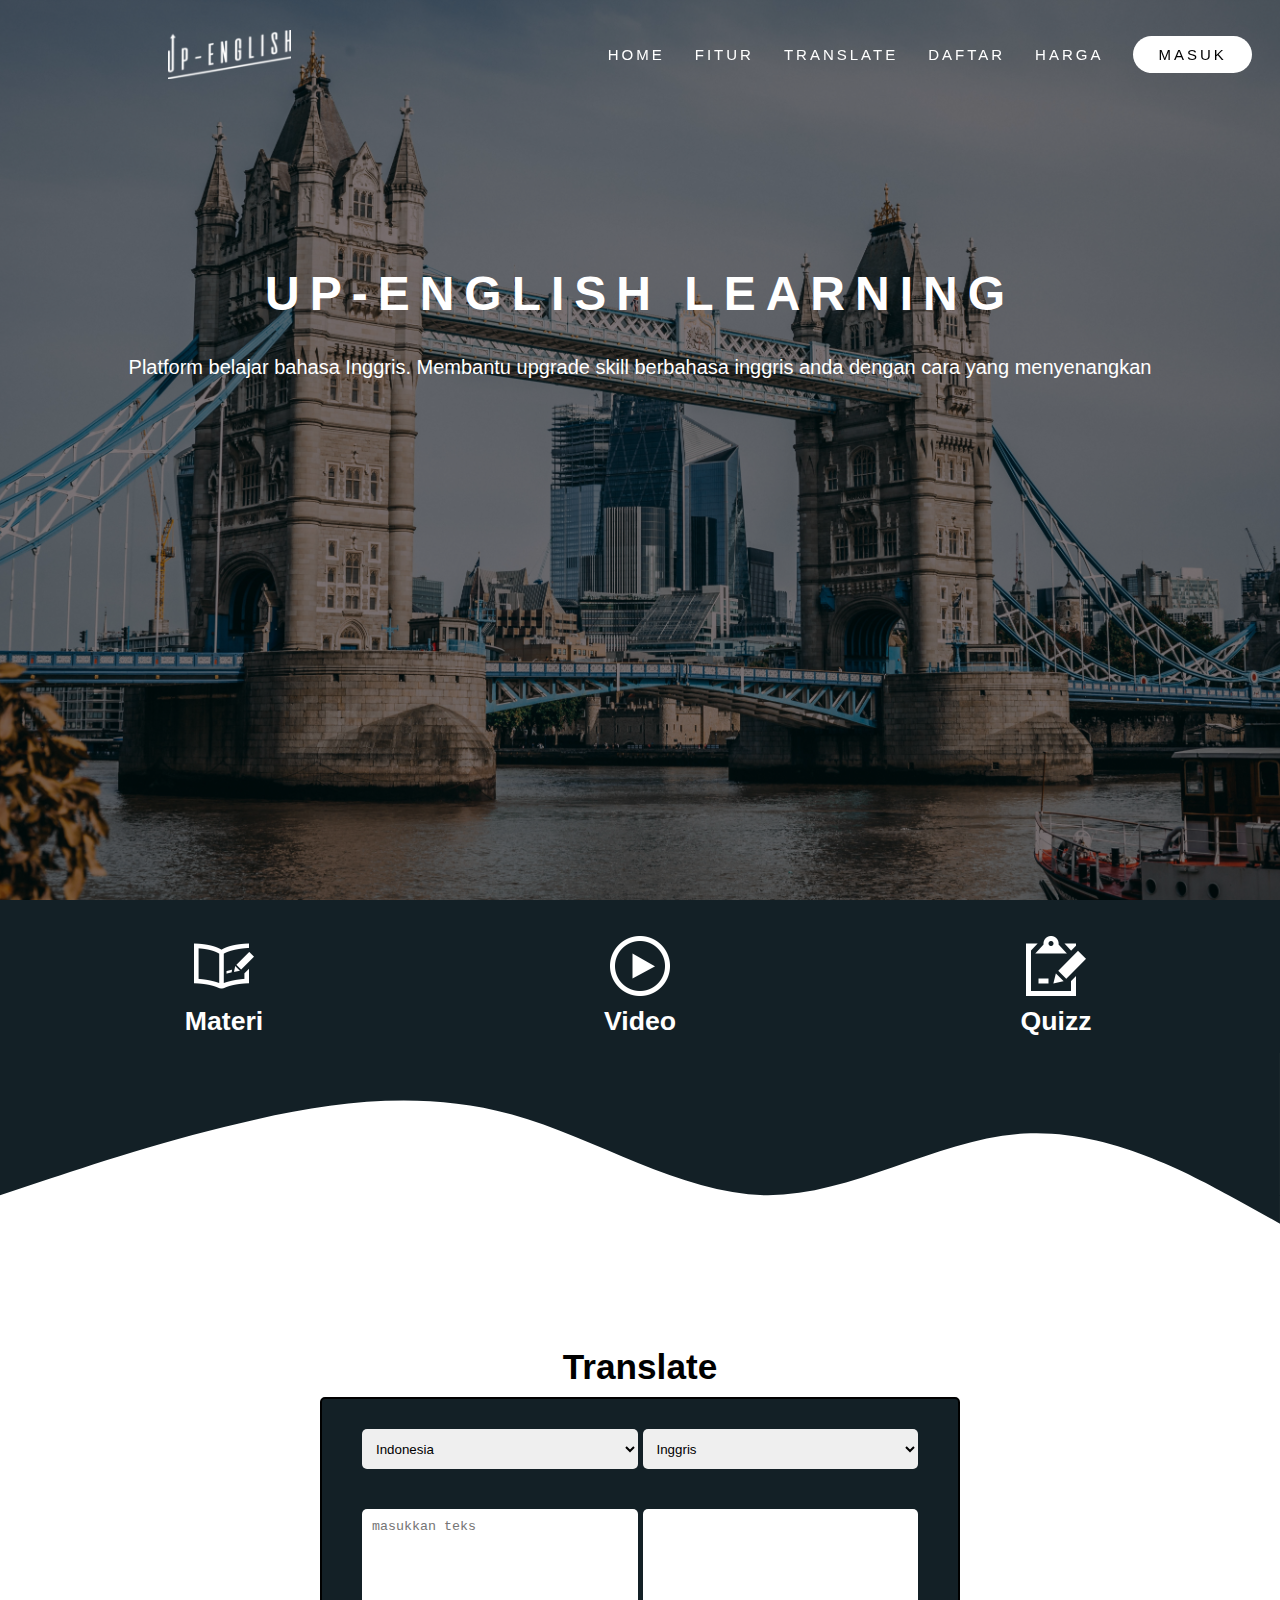
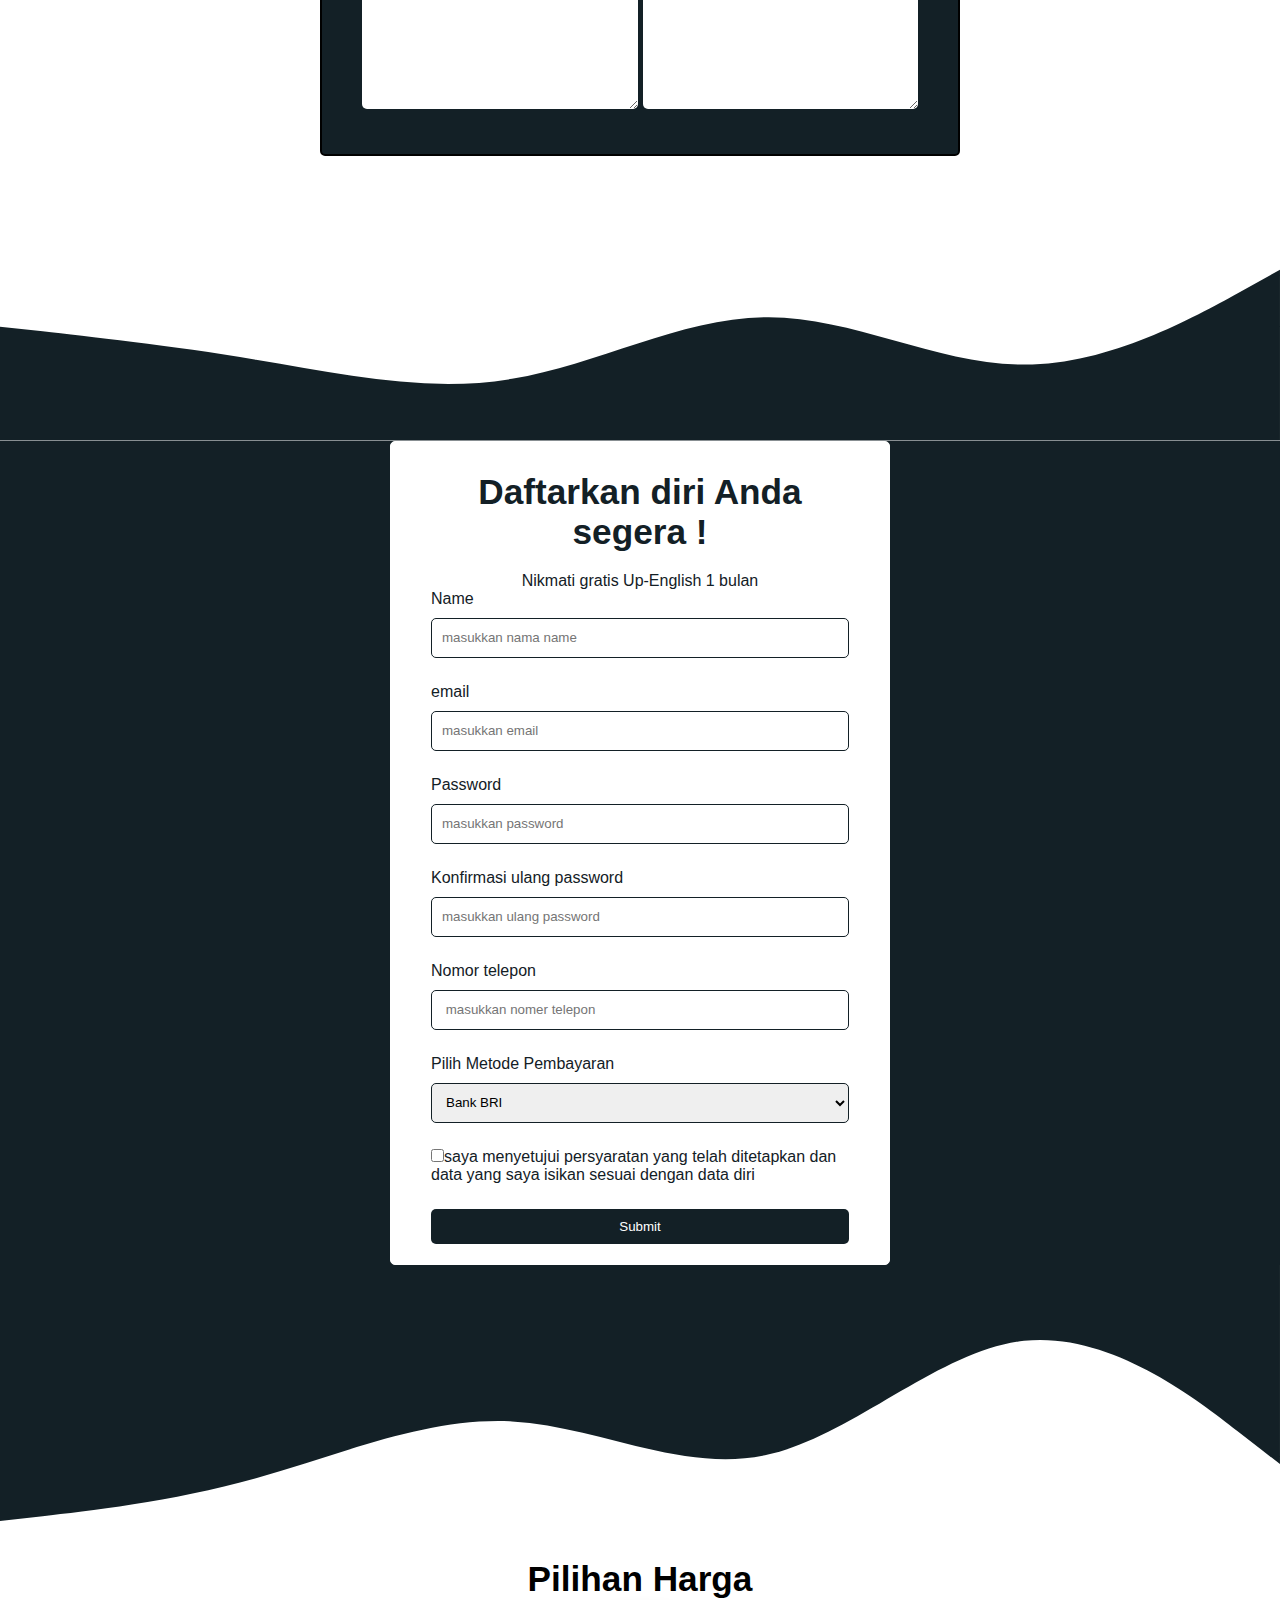
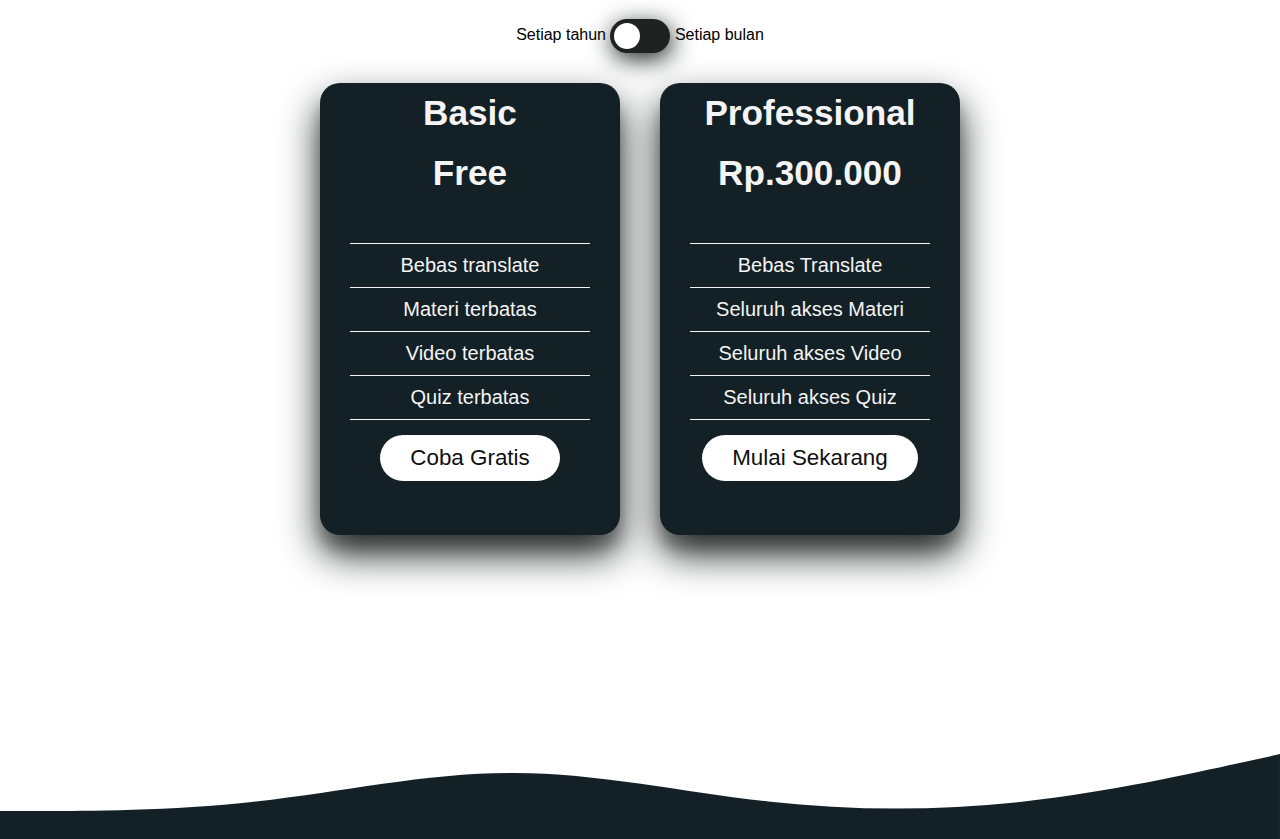
<file: index.html>
<html>

<head>
    <meta charset="UTF-8">
    <title>Up-English</title>
    <link rel="stylesheet" href="css/style.css">
    <link rel="stylesheet" href="css/settingResponsive.css">
    <link rel="shortcut icon" href="img/title-logo.png" />
</head>

<body class="home">
    <section class="wrap main_content" id="awal">
        <header class="navbar-fixed-top">
            <div class="logo">
                <img src="img/logo.png" alt="logo">
            </div>
            <ul class="nav-links">
                <li><a href="#awal" class="page-scroll">HOME</a></li>
                <li><a href="#fitur" class="page-scroll">FITUR</a></li>
                <li><a href="#translate" class="page-scroll">TRANSLATE</a></li>
                <li><a href="#survey-form" class="page-scroll">DAFTAR</a></li>
                <li><a href="#price" class="page-scroll">HARGA</a></li>
                <li><a href="login.html" class="btn-join">MASUK</a></li>
            </ul>
            <div class="burger">
                <div class="line1"></div>
                <div class="line2"></div>
                <div class="line3"></div>
            </div>
        </header>
        <div class="content col-md-12">
            <h1 class="text-center">UP-ENGLISH LEARNING</h1>
            <p class="text-center">Platform belajar bahasa Inggris. Membantu upgrade skill berbahasa inggris anda dengan
                cara yang menyenangkan </p>
        </div>
    </section>
    <section class="fitur main_content" id="fitur">
        <div class="container">
            <div class="row text-center">
                <div class="col-md-4">
                    <img src="img/materi.png">
                    <h2>Materi</h2>
                </div>
                <div class="col-md-4">
                    <img src="img/video.png">
                    <h2>Video</h2>
                </div>
                <div class="col-md-4">
                    <img src="img/quiz.png">
                    <h2>Quizz</h2>
                </div>
            </div>
        </div>
    </section>
    <svg xmlns="http://www.w3.org/2000/svg" viewBox="0 0 1440 320">
        <path fill="#132026" fill-opacity="1"
            d="M0,160L48,144C96,128,192,96,288,74.7C384,53,480,43,576,69.3C672,96,768,160,864,160C960,160,1056,96,1152,90.7C1248,85,1344,139,1392,165.3L1440,192L1440,0L1392,0C1344,0,1248,0,1152,0C1056,0,960,0,864,0C768,0,672,0,576,0C480,0,384,0,288,0C192,0,96,0,48,0L0,0Z">
        </path>
    </svg>

    <section id="translate" class="translate main_content">
        <h1 class="title">Translate</h1>
        <div class="translate-1">
            <label for="bahasa">
                <select name="bahasa" id="bahasa" class="bahasa-1" required>
                    <option value="Indonesia">Indonesia</option>
                    <option value="Inggris">Inggris</option>
                </select>
            </label>
            <label for="bahasa">
                <select name="bahasa" id="bahasa" class="bahasa-2" required>
                    <option value="Inggris">Inggris</option>
                    <option value="Indonesia">Indonesia</option>
                </select>
            </label>
            <label for="comment" id="comment-label">
                <textarea name="comment" id="comment" class="comment-1" placeholder="masukkan teks"></textarea>
            </label>
            <label for="comment" id="comment-label">
                <textarea name="comment" id="comment" class="comment-2" placeholder=""></textarea>
            </label>
        </div>
    </section>
    <svg xmlns="http://www.w3.org/2000/svg" viewBox="0 0 1440 320">
        <path fill="#132026" fill-opacity="1"
            d="M0,192L48,197.3C96,203,192,213,288,229.3C384,245,480,267,576,250.7C672,235,768,181,864,181.3C960,181,1056,235,1152,234.7C1248,235,1344,181,1392,154.7L1440,128L1440,320L1392,320C1344,320,1248,320,1152,320C1056,320,960,320,864,320C768,320,672,320,576,320C480,320,384,320,288,320C192,320,96,320,48,320L0,320Z">
        </path>
    </svg>

    <section class="form main_content" id="pendaftaran">
        <form id="survey-form">
            <div class="header">
                <h1 id="title">Daftarkan diri Anda segera !</h1>
                <p id="description">Nikmati gratis Up-English 1 bulan</p>
            </div>

            <label for="name" id="name-label">Name
                <input type="text" id="name" name="name" placeholder="masukkan nama name" required>
            </label>

            <label for="email" id="email-label">email
                <input type="email" id="email" name="email" placeholder="masukkan email" required>
            </label>

            <label for="password" id="password-label">Password
                <input type="password" id="password" name="email" placeholder="masukkan password" required>
            </label>

            <label for="password" id="password-label"> Konfirmasi ulang password
                <input type="password" id="password" name="email" placeholder="masukkan ulang password" required>
            </label>

            <label for="number" id="number-label">Nomor telepon
                <input type="number" id="number" name="number" placeholder=" masukkan nomer telepon">
            </label>

            <label for="dropdown" id="dropdown-label">
                Pilih Metode Pembayaran
                <select name="role" id="dropdown" required>
                    <option value="bank BRI">Bank BRI</option>
                    <option value="bank BCA">Bank BCA</option>
                    <option value="bank Mandiri">Bank Mandiri</option>
                    <option value="bank BNI">Bank BNI</option>
                </select>
            </label>

            <label for="checkbox" id="checkbox-label">
                <input type="checkbox" id="checkbox" name="radio">saya menyetujui persyaratan yang telah ditetapkan dan
                data yang saya isikan sesuai dengan data diri
            </label>

            <button type="submit" id="submit">Submit</button>
        </form>
    </section>

    <svg xmlns="http://www.w3.org/2000/svg" viewBox="0 0 1440 320">
        <path fill="#132026" fill-opacity="1"
            d="M0,288L48,282.7C96,277,192,267,288,240C384,213,480,171,576,176C672,181,768,235,864,213.3C960,192,1056,96,1152,85.3C1248,75,1344,149,1392,186.7L1440,224L1440,0L1392,0C1344,0,1248,0,1152,0C1056,0,960,0,864,0C768,0,672,0,576,0C480,0,384,0,288,0C192,0,96,0,48,0L0,0Z">
        </path>
    </svg>

    <section class="price main_content" id="price">
        <div class="top">
            <h1>Pilihan Harga</h1>
            <div class="toggle-btn">
                <span>Setiap tahun</span>
                <label class="switch">
                    <input type="checkbox" id="checbox" onclick="check()" ; />
                    <span class="slider round"></span>
                </label>
                <span>Setiap bulan</span>
            </div>
        </div>

        <div class="package-container">

            <div class="packages">
                <h1>Basic</h1>
                <h2 class="text1">Free</h2>
                <h2 class="text2">Free</h2>
                <ul class="list">
                    <li class="first"> Bebas translate</li>
                    <li>Materi terbatas</li>
                    <li>Video terbatas</li>
                    <li>Quiz terbatas</li>
                </ul>
                <a href="#" class="button button1">Coba Gratis</a>
            </div>

            <div class="packages">
                <h1>Professional</h1>
                <h2 class="text1">Rp.30.000</h2>
                <h2 class="text2">Rp.300.000</h2>
                <ul class="list">
                    <li class="first">Bebas Translate</li>
                    <li>Seluruh akses Materi</li>
                    <li>Seluruh akses Video</li>
                    <li>Seluruh akses Quiz</li>
                </ul>
                <a href="#survey-form" class="button button2 page-scroll">Mulai Sekarang</a>
            </div>
        </div>
    </section>


    <svg xmlns="http://www.w3.org/2000/svg" viewBox="0 0 1440 320">
        <path fill="#132026" fill-opacity="1"
            d="M0,288L48,288C96,288,192,288,288,277.3C384,267,480,245,576,245.3C672,245,768,267,864,277.3C960,288,1056,288,1152,277.3C1248,267,1344,245,1392,234.7L1440,224L1440,320L1392,320C1344,320,1248,320,1152,320C1056,320,960,320,864,320C768,320,672,320,576,320C480,320,384,320,288,320C192,320,96,320,48,320L0,320Z">
        </path>
    </svg>
    <script src="js/main.js"></script>
    <script>
        window.addEventListener('scroll', function () {
            let header = document.querySelector('header');
            let windowPosition = window.scrollY > 0;

            header.classList.toggle("scrolling-active", windowPosition);
        })
    </script>
</body>

</html>
</file>
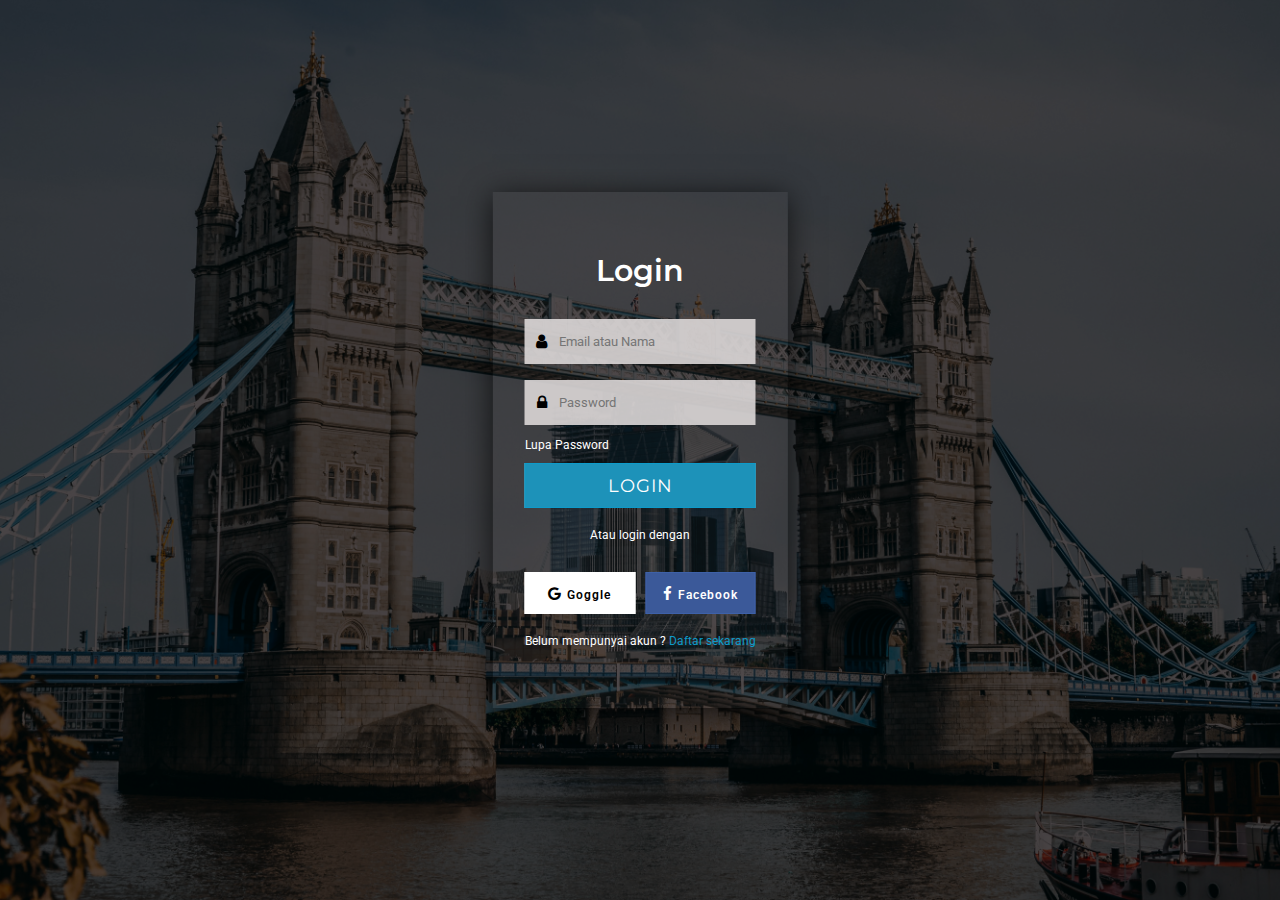
<file: login.html>
<!DOCTYPE html>
<html lang="en">

<head>
    <meta charset="UTF-8">
    <meta http-equiv="X-UA-Compatible" content="IE=edge">
    <meta name="viewport" content="width=device-width, initial-scale=1.0">
    <title>Login</title>
    <link rel="stylesheet" href="css/login style.css">
    <link rel="preconnect" href="https://fonts.gstatic.com">
    <link href="https://fonts.googleapis.com/css2?family=Montserrat&family=Roboto&display=swap" rel="stylesheet">
    <link rel="stylesheet" href="https://cdnjs.cloudflare.com/ajax/libs/font-awesome/4.7.0/css/font-awesome.min.css">
    <link rel="shortcut icon" href="img/title-logo.png" />
</head>

<body>
    <div class="bg-img">
        <div class="content">
            <header>Login</header>
            <form action="#">
                <div class="kolom">
                    <span class="fa fa-user"></span>
                    <input type="text" required placeholder="Email atau Nama">
                </div>
                <div class="kolom space">
                    <span class="fa fa-lock"></span>
                    <input type="password" class="password" required placeholder="Password">
                    <span class="perlihatkan">LIHAT</span>
                </div>
                <div class="pass">
                    <a href="#">Lupa Password </a>
                </div>
                <div class="kolom">
                    <input type="submit" value="LOGIN">
                </div>
                <div class="login">
                    Atau login dengan
                </div>
                <div class="link">
                    <div class="google">
                        <p class=" fa fa-google"><span>Goggle</span></p>
                    </div>
                    <div class="facebook">
                        <p class="fa fa-facebook-f"><span>Facebook</span></p>
                    </div>
                </div>
                <div class="daftar">Belum mempunyai akun ?
                    <a href="#">Daftar sekarang</a>
                </div>
            </form>
        </div>
    </div>
    <script src="js/main.js"></script>
</body>

</html>
</file>
<file: css/style.css>
/* home */

body {
    overflow-x: hidden;
    margin: 0px;
    font-family: -apple-system, BlinkMacSystemFont, 'Segoe UI', Roboto, Oxygen, Ubuntu, Cantarell, 'Open Sans', 'Helvetica Neue', sans-serif;
    
}

.home{
    overflow-y: scroll;
    scroll-behavior: smooth;
    scroll-snap-type: y mandatory;
}

.text-center {
    text-align: center !important;
}

.text-end {
    text-align: right !important;
}

.wrap {
    background: rgba(0, 0, 0, 0.5) url(../img/img-001.jpg) no-repeat;
    background-position: center;
    background-size: cover;
    min-height: 100vh;
    margin: 0px;
    overflow: hidden;
    background-blend-mode: overlay;
    background-attachment: fixed;
}

* {
    margin: 0;
    padding: 0;
    box-sizing: border-box;
}

header {
    display: flex;
    justify-content: space-around;
    align-items: center;
    min-height: 8vh;
    padding: 30px 10px;
}

.nav-links {
    display: flex;
    justify-content: space-around;
    width: 40%;
}

.nav-links li {
    list-style: none;
}

.nav-links a {
    color: white;
    text-decoration: none;
    letter-spacing: 3px;
    font-weight: 400;
    font-size: 15px;
    margin-right: 30px;
}

.nav-links a:hover {
    letter-spacing: 5px;
    font-weight: bold;
    transition: 0.3s
}

.navbar-fixed-top {
  position: fixed;
  right: 0;
  left: 0;
  z-index: 1030;
  transition: 0.5s;
}

.burger {
    display: none;
    cursor: pointer;
}

.burger div {
    width: 25px;
    height: 3px;
    background-color: white;
    margin: 5px;
    transition: all 0.3s ease;
}

header a.btn-join {
    background-color: white;
    color: black;
    padding: 10px 25px;
    border-radius: 20px;
}


.content {
    max-width: 100%;
    padding: 20% 0 0 0;
    color: #fff;
}

.content h1 {
    font-size: 48px;
    letter-spacing: 10px;
}

.content p {
    font-size: 20px;
    padding: 25px 0;
    font-weight: 300;
    color: white;
}

.container {
    width: 100%;
    margin-right: auto;
    margin-left: auto;
    padding-left: var(--bs-gutter-x, 0.75rem);
}

.row {
    --bs-gutter-x: 1.5rem;
    --bs-gutter-y: 0;
    display: flex;
    justify-content: space-around;
    flex-wrap: wrap;
    margin-top: calc(var(--bs-gutter-y) * -1);
    margin-left: calc(var(--bs-gutter-x) / -2);
}

.fitur {
    padding: 16px;
    background-color: #132026;
}

.fitur img:hover{
    height: 85px;
    cursor: pointer;
    transition: .3s;
}

.fitur img {
    height: 60px;
    margin-top: 20px;
}

.fitur h2 {
    color: #fff;
    margin-top: 10px;
    margin-bottom: 0px;
    font-size: 20pt;
}

.fitur p {
    color: #8d8d8d;
    margin: 10px 0;
    font-size: 10pt;
}

/* translate */
.translate h1{
    text-align: center;
}
#translate {
    max-width: 100%;
    background:#ffffff;
    
}
.translate-1{
    max-width: 50%;
    background:#132026;
    margin: auto;
    padding: 20px 40px;
    border: 2px solid black;
    color: white;
    border-radius: 5px;
    display: grid;
    grid-template-areas:
    'bahasa-1 bahasa-2'
    'comment-1 comment-2';
    gap: 5px;
}

.translate-1 label {
    display: block;
    margin-bottom: 25px;
}
.translate-1 select,textarea {
    margin-top: 10px;
    height: 40px;
    width: 100%;
    border-radius: 5px;
    border: 0;
    padding: 10px;
}

.translate-1 textarea {
    height: 200px;
}

/* form */

.form{
    max-width: 100%;
    background:#132026;
}
#survey-form .header h1,
p {
    text-align: center;
    color: #132026;
}
#survey-form .header p{
    margin-top: 20px;
}

#survey-form {
    max-width: 600px;
    background :white;
    margin: auto;
    padding: 20px 40px;
    color: #132026;
    border: 1px solid white;
    border-radius: 5px;
}

@media screen and (max-width:1366px){
    #survey-form {
        max-width: 500px;
    }
}

label {
    display: block;
    margin-bottom: 25px;
}

input[type='text'],
input[type='email'],
input[type='number'],
input[type='password'],select{
    display: block;
    margin-top: 10px;
    height: 40px;
    width: 100%;
    border-radius: 5px;
    border: 1px solid #132026;
    padding: 10px;
    font-family: inherit;
}

button {
    width: 100%;
    height: 35px;
    color: white;
    background-color: #132026;
    border: 0;
    border-radius: 5px;
    cursor: pointer;
}


/* price */
.price {
    width: 100%;
}
.top {
    display: flex;
    flex-direction: column;
    align-items: center;
}
.price input,
.price label {
    display: inline-block;
    vertical-align: middle;
    margin: 10px 0;
}
.switch {
    position: relative;
    display: inline-block;
    width: 60px;
    height: 34px;
}
.switch input {
    opacity: 0;
    width: 0;
    height: 0;
}
.slider {
    position: absolute;
    cursor: pointer;
    top: 0;
    left: 0;
    right: 0;
    bottom: 0;
    background-color: #1e2321;
    -webkit-transition: 0.4s;
    box-shadow: 2px 6px 25px #1e2321;
    transform: translate(0px, 0px);
    transition: 0.6s ease transform, 0.6s box-shadow;
}
.slider:before {
    position: absolute;
    content: "";
    height: 26px;
    width: 26px;
    left: 4px;
    bottom: 4px;
    background-color: white;
    -webkit-transition: 0.4s;
    transition: 0.4s;
}
input:checked + .slider {
    background-color: #50bfe6;
}  
input:focus + .slider {
    box-shadow: 0 0 1px #50bfe6;
}
input:checked + .slider:before {
    -webkit-transform: translateX(26px);
    -ms-transform: translateX(26px);
    transform: translateX(26px);
}
.slider.round {
    border-radius: 34px;
}
.slider.round:before {
    border-radius: 50%;
}
.package-container {
    display: flex;
    align-items: center;
    justify-content: center;
    flex-wrap: wrap;
}
.packages {
    margin:20px;
    width: 300px;
    padding-bottom: 2.4em;
    height: 100%;
    background-color: #132026;
    display: flex;
    flex-direction: column;
    align-items: center;
    text-align: center;
    border-radius: 20px;
    box-shadow: 0 19px 38px rgba(30, 35, 33, 1), 0 15px 12px rgba(30, 35, 33, 0.2);
    flex-wrap: wrap;
    color: #f4f4f4;
}
.list li {
    font-size: 20px;
    list-style: none;
    border-bottom: 1px solid #f4f4f4;
    padding-inline-start: 0;
    border-width: 1px;
    padding: 10px;
}
.first {
    margin-top: 40px;
    border-top: 1px solid #f4f4f4;
}
.list {
    width: 80%;
}
ol,
ul {
    padding: 0;
}
h1,
h2 {
    margin: 10px;
    font-size: 2.2em;
}
.button {
    padding: 10px 30px;
    text-decoration: none;
    font-size: 1.4em;
    margin: 15px 15px;
    border-radius: 50px;
    color: #0f0f0f;
    transition: all 0.3s ease 0s;
}

.button:hover {
    transform: scale(1.2);
}
.button {
    background-color: #fff;
}

@media screen and (max-width:1200px) {
    header {
        overflow: hidden;
    }
    .logo{
        margin: 0 auto;
    }
    .nav-links {
        position: absolute;
        right: 0px;
        top: 8vh;
        height: 92vh;
        background-color: #132026;
        display: flex;
        flex-direction: column;
        align-items: center;
        width: 100%;
        transform: translateX(100%);
        transition: transform 0.5s ease-in;
    }

    .nav-links li {
        opacity: 0;
    }

    .nav-links a {
        color: white;
    }

    .burger {
        display: block;
    }
    .row{
        display: flex;
        flex-direction: column;
        align-items: center;
    }
    .navbar-fixed-top {
        position: unset;
    }
    .translate-1{
        max-width: 90%;
        margin: auto;
        display: flex;
        flex-direction: column;
    }
}

.nav-active {
    transform: translateX(0%);
}

.scrolling-active {
    background-color: #132026;
    padding: 10px 10px;
    box-shadow: 0 5px 20px rgba(0,0,0,0.05);
}

@keyframes navLinkFade {
    from {
        opacity: 0;
        transform: translateX(50px);
    }

    to {
        opacity: 1;
        transform: translateX(0px);
    }
}

.toggle .line1 {
    transform: rotate(-45deg) translate(-5px, 6px);
}

.toggle .line2 {
    opacity: 0;
}

.toggle .line3 {
    transform: rotate(45deg) translate(-5px, -6px);
}
</file>
<file: css/settingResponsive.css>
@media (min-width: 576px) {
        .col-sm {
            flex: 1 0 0%;
        }

        .row-cols-sm-auto>* {
            flex: 0 0 auto;
            width: auto;
        }

        .row-cols-sm-1>* {
            flex: 0 0 auto;
            width: 100%;
        }

        .row-cols-sm-2>* {
            flex: 0 0 auto;
            width: 50%;
        }

        .row-cols-sm-3>* {
            flex: 0 0 auto;
            width: 33.3333333333%;
        }

        .row-cols-sm-4>* {
            flex: 0 0 auto;
            width: 25%;
        }

        .row-cols-sm-5>* {
            flex: 0 0 auto;
            width: 20%;
        }

        .row-cols-sm-6>* {
            flex: 0 0 auto;
            width: 16.6666666667%;
        }

        .col-sm-auto {
            flex: 0 0 auto;
            width: auto;
        }

        .col-sm-1 {
            flex: 0 0 auto;
            width: 8.3333333333%;
        }

        .col-sm-2 {
            flex: 0 0 auto;
            width: 16.6666666667%;
        }

        .col-sm-3 {
            flex: 0 0 auto;
            width: 25%;
        }

        .col-sm-4 {
            flex: 0 0 auto;
            width: 33.3333333333%;
        }

        .col-sm-5 {
            flex: 0 0 auto;
            width: 41.6666666667%;
        }

        .col-sm-6 {
            flex: 0 0 auto;
            width: 50%;
        }

        .col-sm-7 {
            flex: 0 0 auto;
            width: 58.3333333333%;
        }

        .col-sm-8 {
            flex: 0 0 auto;
            width: 66.6666666667%;
        }

        .col-sm-9 {
            flex: 0 0 auto;
            width: 75%;
        }

        .col-sm-10 {
            flex: 0 0 auto;
            width: 83.3333333333%;
        }

        .col-sm-11 {
            flex: 0 0 auto;
            width: 91.6666666667%;
        }

        .col-sm-12 {
            flex: 0 0 auto;
            width: 100%;
        }

        .offset-sm-0 {
            margin-left: 0;
        }

        .offset-sm-1 {
            margin-left: 8.3333333333%;
        }

        .offset-sm-2 {
            margin-left: 16.6666666667%;
        }

        .offset-sm-3 {
            margin-left: 25%;
        }

        .offset-sm-4 {
            margin-left: 33.3333333333%;
        }

        .offset-sm-5 {
            margin-left: 41.6666666667%;
        }

        .offset-sm-6 {
            margin-left: 50%;
        }

        .offset-sm-7 {
            margin-left: 58.3333333333%;
        }

        .offset-sm-8 {
            margin-left: 66.6666666667%;
        }

        .offset-sm-9 {
            margin-left: 75%;
        }

        .offset-sm-10 {
            margin-left: 83.3333333333%;
        }

        .offset-sm-11 {
            margin-left: 91.6666666667%;
        }

    }

    @media (min-width: 768px) {
        .col-md {
            flex: 1 0 0%;
        }

        .row-cols-md-auto>* {
            flex: 0 0 auto;
            width: auto;
        }

        .row-cols-md-1>* {
            flex: 0 0 auto;
            width: 100%;
        }

        .row-cols-md-2>* {
            flex: 0 0 auto;
            width: 50%;
        }

        .row-cols-md-3>* {
            flex: 0 0 auto;
            width: 33.3333333333%;
        }

        .row-cols-md-4>* {
            flex: 0 0 auto;
            width: 25%;
        }

        .row-cols-md-5>* {
            flex: 0 0 auto;
            width: 20%;
        }

        .row-cols-md-6>* {
            flex: 0 0 auto;
            width: 16.6666666667%;
        }

        .col-md-auto {
            flex: 0 0 auto;
            width: auto;
        }

        .col-md-1 {
            flex: 0 0 auto;
            width: 8.3333333333%;
        }

        .col-md-2 {
            flex: 0 0 auto;
            width: 16.6666666667%;
        }

        .col-md-3 {
            flex: 0 0 auto;
            width: 25%;
        }

        .col-md-4 {
            flex: 0 0 auto;
            width: 33.3333333333%;
        }

        .col-md-5 {
            flex: 0 0 auto;
            width: 41.6666666667%;
        }

        .col-md-6 {
            flex: 0 0 auto;
            width: 50%;
        }

        .col-md-7 {
            flex: 0 0 auto;
            width: 58.3333333333%;
        }

        .col-md-8 {
            flex: 0 0 auto;
            width: 66.6666666667%;
        }

        .col-md-9 {
            flex: 0 0 auto;
            width: 75%;
        }

        .col-md-10 {
            flex: 0 0 auto;
            width: 83.3333333333%;
        }

        .col-md-11 {
            flex: 0 0 auto;
            width: 91.6666666667%;
        }

        .col-md-12 {
            flex: 0 0 auto;
            width: 100%;
        }

        .offset-md-0 {
            margin-left: 0;
        }

        .offset-md-1 {
            margin-left: 8.3333333333%;
        }

        .offset-md-2 {
            margin-left: 16.6666666667%;
        }

        .offset-md-3 {
            margin-left: 25%;
        }

        .offset-md-4 {
            margin-left: 33.3333333333%;
        }

        .offset-md-5 {
            margin-left: 41.6666666667%;
        }

        .offset-md-6 {
            margin-left: 50%;
        }

        .offset-md-7 {
            margin-left: 58.3333333333%;
        }

        .offset-md-8 {
            margin-left: 66.6666666667%;
        }

        .offset-md-9 {
            margin-left: 75%;
        }

        .offset-md-10 {
            margin-left: 83.3333333333%;
        }

        .offset-md-11 {
            margin-left: 91.6666666667%;
        }
    }

    @media (min-width: 992px) {
        .col-lg {
            flex: 1 0 0%;
        }

        .row-cols-lg-auto>* {
            flex: 0 0 auto;
            width: auto;
        }

        .row-cols-lg-1>* {
            flex: 0 0 auto;
            width: 100%;
        }

        .row-cols-lg-2>* {
            flex: 0 0 auto;
            width: 50%;
        }

        .row-cols-lg-3>* {
            flex: 0 0 auto;
            width: 33.3333333333%;
        }

        .row-cols-lg-4>* {
            flex: 0 0 auto;
            width: 25%;
        }

        .row-cols-lg-5>* {
            flex: 0 0 auto;
            width: 20%;
        }

        .row-cols-lg-6>* {
            flex: 0 0 auto;
            width: 16.6666666667%;
        }

        .col-lg-auto {
            flex: 0 0 auto;
            width: auto;
        }

        .col-lg-1 {
            flex: 0 0 auto;
            width: 8.3333333333%;
        }

        .col-lg-2 {
            flex: 0 0 auto;
            width: 16.6666666667%;
        }

        .col-lg-3 {
            flex: 0 0 auto;
            width: 25%;
        }

        .col-lg-4 {
            flex: 0 0 auto;
            width: 33.3333333333%;
        }

        .col-lg-5 {
            flex: 0 0 auto;
            width: 41.6666666667%;
        }

        .col-lg-6 {
            flex: 0 0 auto;
            width: 50%;
        }

        .col-lg-7 {
            flex: 0 0 auto;
            width: 58.3333333333%;
        }

        .col-lg-8 {
            flex: 0 0 auto;
            width: 66.6666666667%;
        }

        .col-lg-9 {
            flex: 0 0 auto;
            width: 75%;
        }

        .col-lg-10 {
            flex: 0 0 auto;
            width: 83.3333333333%;
        }

        .col-lg-11 {
            flex: 0 0 auto;
            width: 91.6666666667%;
        }

        .col-lg-12 {
            flex: 0 0 auto;
            width: 100%;
        }

        .offset-lg-0 {
            margin-left: 0;
        }

        .offset-lg-1 {
            margin-left: 8.3333333333%;
        }

        .offset-lg-2 {
            margin-left: 16.6666666667%;
        }

        .offset-lg-3 {
            margin-left: 25%;
        }

        .offset-lg-4 {
            margin-left: 33.3333333333%;
        }

        .offset-lg-5 {
            margin-left: 41.6666666667%;
        }

        .offset-lg-6 {
            margin-left: 50%;
        }

        .offset-lg-7 {
            margin-left: 58.3333333333%;
        }

        .offset-lg-8 {
            margin-left: 66.6666666667%;
        }

        .offset-lg-9 {
            margin-left: 75%;
        }

        .offset-lg-10 {
            margin-left: 83.3333333333%;
        }

        .offset-lg-11 {
            margin-left: 91.6666666667%;
        }
    }

    @media (min-width: 1200px) {
        .col-xl {
            flex: 1 0 0%;
        }

        .row-cols-xl-auto>* {
            flex: 0 0 auto;
            width: auto;
        }

        .row-cols-xl-1>* {
            flex: 0 0 auto;
            width: 100%;
        }

        .row-cols-xl-2>* {
            flex: 0 0 auto;
            width: 50%;
        }

        .row-cols-xl-3>* {
            flex: 0 0 auto;
            width: 33.3333333333%;
        }

        .row-cols-xl-4>* {
            flex: 0 0 auto;
            width: 25%;
        }

        .row-cols-xl-5>* {
            flex: 0 0 auto;
            width: 20%;
        }

        .row-cols-xl-6>* {
            flex: 0 0 auto;
            width: 16.6666666667%;
        }

        .col-xl-auto {
            flex: 0 0 auto;
            width: auto;
        }

        .col-xl-1 {
            flex: 0 0 auto;
            width: 8.3333333333%;
        }

        .col-xl-2 {
            flex: 0 0 auto;
            width: 16.6666666667%;
        }

        .col-xl-3 {
            flex: 0 0 auto;
            width: 25%;
        }

        .col-xl-4 {
            flex: 0 0 auto;
            width: 33.3333333333%;
        }

        .col-xl-5 {
            flex: 0 0 auto;
            width: 41.6666666667%;
        }

        .col-xl-6 {
            flex: 0 0 auto;
            width: 50%;
        }

        .col-xl-7 {
            flex: 0 0 auto;
            width: 58.3333333333%;
        }

        .col-xl-8 {
            flex: 0 0 auto;
            width: 66.6666666667%;
        }

        .col-xl-9 {
            flex: 0 0 auto;
            width: 75%;
        }

        .col-xl-10 {
            flex: 0 0 auto;
            width: 83.3333333333%;
        }

        .col-xl-11 {
            flex: 0 0 auto;
            width: 91.6666666667%;
        }

        .col-xl-12 {
            flex: 0 0 auto;
            width: 100%;
        }

        .offset-xl-0 {
            margin-left: 0;
        }

        .offset-xl-1 {
            margin-left: 8.3333333333%;
        }

        .offset-xl-2 {
            margin-left: 16.6666666667%;
        }

        .offset-xl-3 {
            margin-left: 25%;
        }

        .offset-xl-4 {
            margin-left: 33.3333333333%;
        }

        .offset-xl-5 {
            margin-left: 41.6666666667%;
        }

        .offset-xl-6 {
            margin-left: 50%;
        }

        .offset-xl-7 {
            margin-left: 58.3333333333%;
        }

        .offset-xl-8 {
            margin-left: 66.6666666667%;
        }

        .offset-xl-9 {
            margin-left: 75%;
        }

        .offset-xl-10 {
            margin-left: 83.3333333333%;
        }

        .offset-xl-11 {
            margin-left: 91.6666666667%;
        }
    }

    @media (min-width: 1400px) {
        .col-xxl {
            flex: 1 0 0%;
        }

        .row-cols-xxl-auto>* {
            flex: 0 0 auto;
            width: auto;
        }

        .row-cols-xxl-1>* {
            flex: 0 0 auto;
            width: 100%;
        }

        .row-cols-xxl-2>* {
            flex: 0 0 auto;
            width: 50%;
        }

        .row-cols-xxl-3>* {
            flex: 0 0 auto;
            width: 33.3333333333%;
        }

        .row-cols-xxl-4>* {
            flex: 0 0 auto;
            width: 25%;
        }

        .row-cols-xxl-5>* {
            flex: 0 0 auto;
            width: 20%;
        }

        .row-cols-xxl-6>* {
            flex: 0 0 auto;
            width: 16.6666666667%;
        }

        .col-xxl-auto {
            flex: 0 0 auto;
            width: auto;
        }

        .col-xxl-1 {
            flex: 0 0 auto;
            width: 8.3333333333%;
        }

        .col-xxl-2 {
            flex: 0 0 auto;
            width: 16.6666666667%;
        }

        .col-xxl-3 {
            flex: 0 0 auto;
            width: 25%;
        }

        .col-xxl-4 {
            flex: 0 0 auto;
            width: 33.3333333333%;
        }

        .col-xxl-5 {
            flex: 0 0 auto;
            width: 41.6666666667%;
        }

        .col-xxl-6 {
            flex: 0 0 auto;
            width: 50%;
        }

        .col-xxl-7 {
            flex: 0 0 auto;
            width: 58.3333333333%;
        }

        .col-xxl-8 {
            flex: 0 0 auto;
            width: 66.6666666667%;
        }

        .col-xxl-9 {
            flex: 0 0 auto;
            width: 75%;
        }

        .col-xxl-10 {
            flex: 0 0 auto;
            width: 83.3333333333%;
        }

        .col-xxl-11 {
            flex: 0 0 auto;
            width: 91.6666666667%;
        }

        .col-xxl-12 {
            flex: 0 0 auto;
            width: 100%;
        }

        .offset-xxl-0 {
            margin-left: 0;
        }

        .offset-xxl-1 {
            margin-left: 8.3333333333%;
        }

        .offset-xxl-2 {
            margin-left: 16.6666666667%;
        }

        .offset-xxl-3 {
            margin-left: 25%;
        }

        .offset-xxl-4 {
            margin-left: 33.3333333333%;
        }

        .offset-xxl-5 {
            margin-left: 41.6666666667%;
        }

        .offset-xxl-6 {
            margin-left: 50%;
        }

        .offset-xxl-7 {
            margin-left: 58.3333333333%;
        }

        .offset-xxl-8 {
            margin-left: 66.6666666667%;
        }

        .offset-xxl-9 {
            margin-left: 75%;
        }

        .offset-xxl-10 {
            margin-left: 83.3333333333%;
        }

        .offset-xxl-11 {
            margin-left: 91.6666666667%;
        }
    }
</file>
<file: css/login style.css>
*{
    margin: 0;
    padding: 0;
    box-sizing: border-box;
}
h1{
    font-size: 12px;
    color: white;
    font-family:'Montserrat',sans-serif;
    margin-bottom: 10px;
    border: 1px solid rgb(13, 155, 202);
}
.bg-img{
    background: url('../img/img-001.jpg');
    height: 100vh;
    background-size: cover;
    background-position: center;
}
.bg-img:after{
    position: absolute;
    content: '';
    top: 0;
    left: 0;
    height: 100%;
    width: 100%;
    background: rgba(0,0,0,0.7);
}
.content{
    position: absolute;
    top: 50%;
    left: 50%;
    transform: translate(-50%,-50%);
    text-align: center;
    z-index: 99;
    padding: 60px 32px;
    background: rgba(219, 215, 215, 0.04);
    box-shadow: -1px 4px 28px 0px rgba(0,0,0,0.7);
}
.content header{
    color: white;
    font-size: 30px;
    font-weight: 600;
    font-family: 'Montserrat',sans-serif;
    margin-bottom: 30px;
}
.kolom span{
    width: 40px;
    line-height: 45px;
}
.kolom{
    position: relative;
    height: 45px;
    width: 100%;
    display: flex;
    background: rgba(219,215,215,0.9);
}
.icon{
    width: 48px;
    height: 48px;
}
.kolom input{
    height: 100%;
    width: 100%;
    background: transparent;
    border: none;
    outline: none;
    color: rgb(27, 27, 27);
    font-size: 13px;
    font-family: 'Roboto',sans-serif;
}
.perlihatkan{
    position: absolute;
    right: 19px;
    font-size: 12px;
    font-family: 'Montserrat',sans-serif;
    cursor: pointer;
    color: rgb(131, 129, 129);
    display: none;
}
.password:valid ~ .perlihatkan{
    display: block;
}
.space{
    margin-top: 16px;
}
.pass{
    text-align: left;
    margin: 10px 0;
}
.pass a{
    color: white;
    font-size: 12px;
    font-family: 'Roboto',sans-serif;
    text-decoration: none;
}
.pass:hover a{
    text-decoration: underline;
}
input[type="submit"]{
    background: rgb(29, 146, 185);
    border: 1px solid rgb(13, 155, 202);
    color: white;
    font-size: 18px;
    letter-spacing: 1px;
    font-family:'Montserrat',sans-serif;
    cursor: pointer;
}
input[type="submit"]:hover{
    background:rgb(13, 155, 202);
}
.login{
    color: white;
    margin: 20px 0;
    font-size: 12px;
    font-family: 'Roboto',sans-serif;
}

.link{
    display: flex;
    cursor: pointer;
    color: white;
    margin: 20px 0;
}
.link .google{
    color: black;
}
.facebook, .google{
    width: 100%;
    height: 42px;
    line-height: 42px;
    margin-top: 10px;
    margin-left: 10px;
}
.facebook{
    background :#3b5999;
    border: 1px solid #3e61a8;
}
.google{
    margin-left: 0px;
    background:white;
    border: 1px solid white;
}
.link p{
    font-size: 15px;
}
.link span{
    font-size: 12px;
    margin-left: 6px;
    letter-spacing: 1px;
    font-weight: 600;
    font-family:'Roboto',sans-serif;
}
.daftar{
    color: white;
    font-size: 12px;
    font-family: 'Roboto',sans-serif;
}
.daftar a{
    color: rgb(13, 155, 202);
    text-decoration: none;
}
.daftar a:hover {
    text-decoration: underline;
}
</file>
